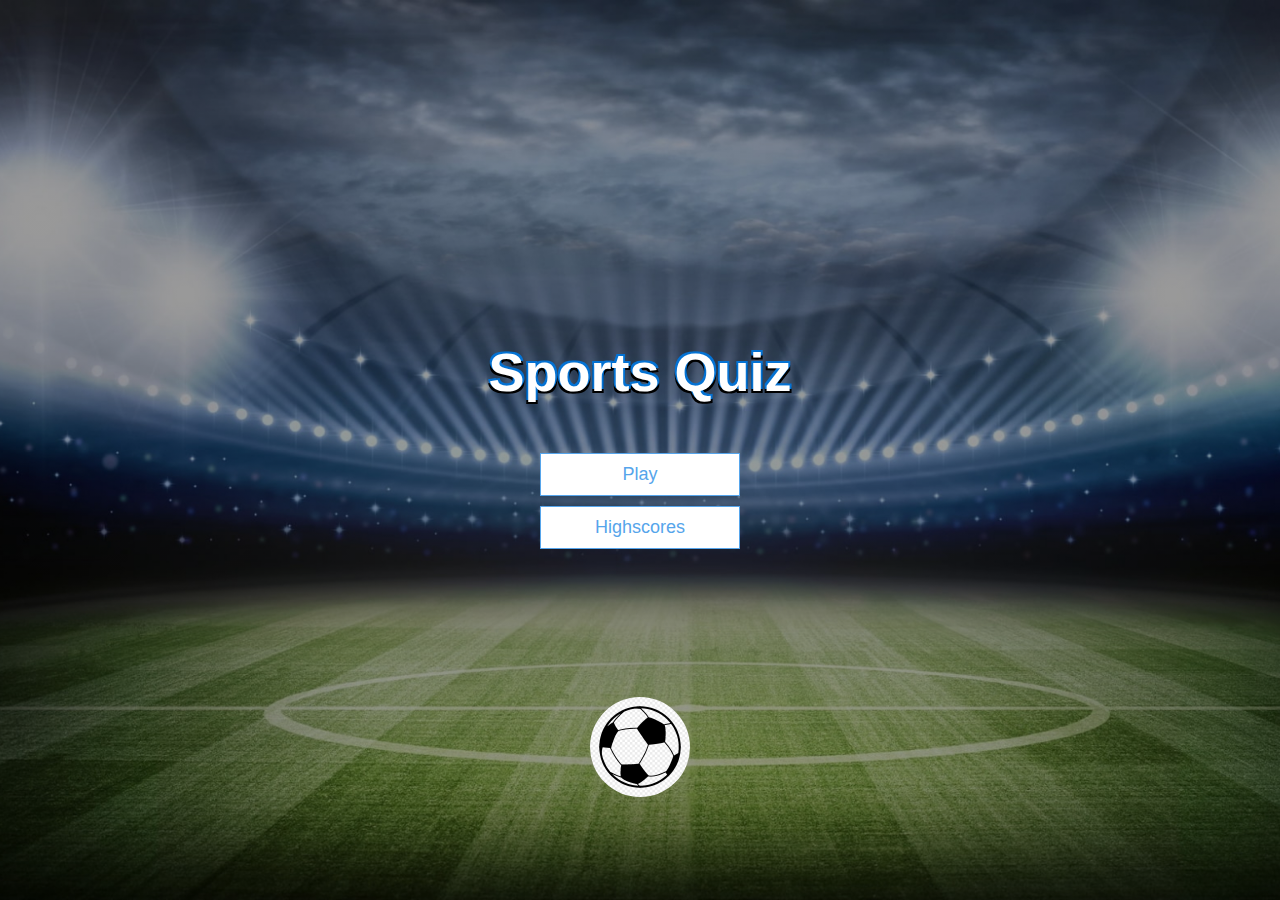
<file: index.html>
<!DOCTYPE html>
<html lang="en">
<head>
    <meta charset="UTF-8">
    <meta name="viewport" content="width=device-width, initial-scale=1.0">
    <title>Sports Quiz</title>
    <link rel="stylesheet" href="app.css">
</head>
<body>
    <div class="container">
        <div id="home" class="flex-center flex-column"> <!--keskittää sisällön ja asettaa elementit pystyriviin -->
            <h1>Sports Quiz</h1>
            <a class="btn" href="/game.html">Play<a>
            <a class="btn" href="/highscores.html">Highscores</a>
        </div>
        <div class="animation-container">
            <div class="sport-animation"></div>
        </div>
    </div>
    </div>
</body>
</html>
</file>
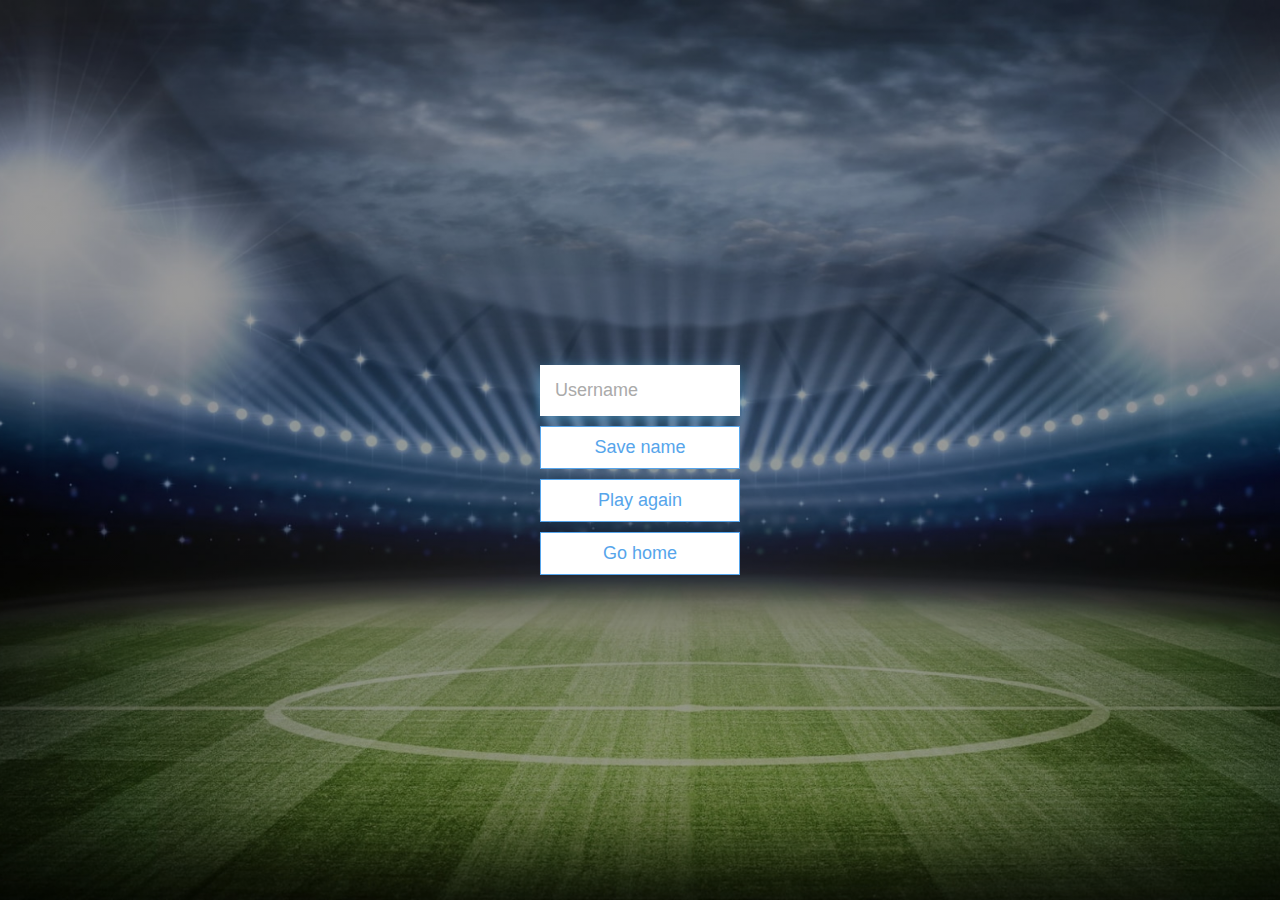
<file: end.html>
<!DOCTYPE html>
<html lang="en">
<head>
    <meta charset="UTF-8">
    <meta name="viewport" content="width=device-width, initial-scale=1.0">
    <title>End</title>
    <link rel="stylesheet" href="app.css">
</head>
<body>
    <div class="container">
        <div id="end" class="flex-center flex-column"> 
            <h1 id="finalScore"></h1>
            <form>
              <input
                type="text"
                name="username"
                id="username"
                placeholder="Username"
              />
              <button
                type="submit"
                class="btn"
                id="saveScoreBtn"
                onclick="saveHighScore(event)"
                disabled
              >
                Save name
              </button>
            </form>
            <a class="btn" href="/game.html">Play again</a>
            <a class="btn" href="/">Go home</a>
          </div>
        </div>
    <script src="end.js"></script>
</body>
</html>
</file>
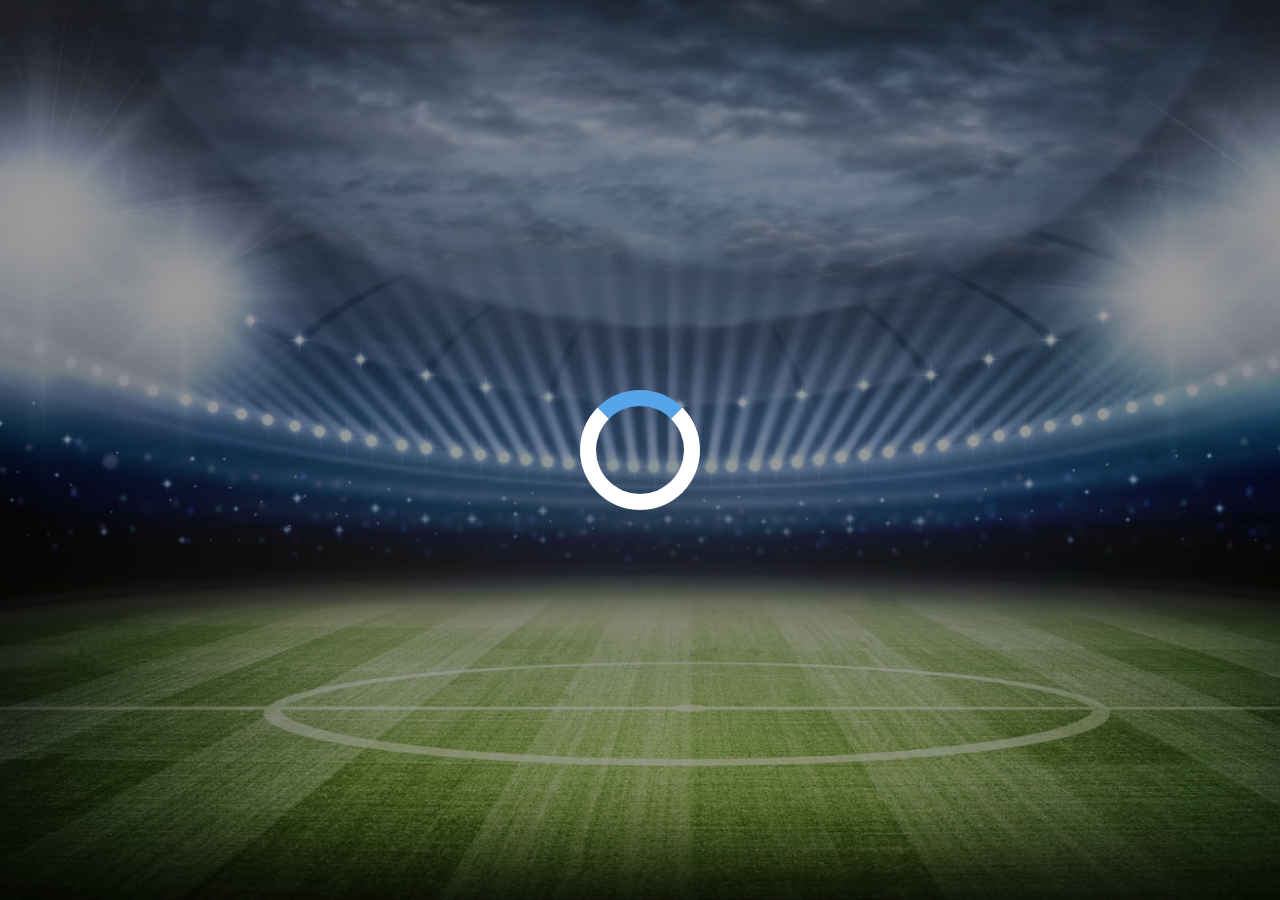
<file: game.html>
<!DOCTYPE html>
<html lang="en">
<head>
    <meta charset="UTF-8">
    <meta name="viewport" content="width=device-width, initial-scale=1.0">
    <title>Sports Quiz</title>
    <link rel="stylesheet" href="app.css">
    <link rel="stylesheet" href="game.css">
</head>
<body>
    <div class="container">
      <div id="loader"></div>
        <div id="game" class="justify-center flex-column hidden">
          <div id="hud">
            <div id="hud-item">
              <p id="progressText" class="hud-prefix">
                Question
              </p>
              <h1 class="hud-main-text" id="questionCounter"></h1>
            </div>
            <div id="hud-item">
              <p class="hud-prefix">
                Score
              </p>
              <h1 class="hud-main-text" id="score">
                0
              </h1>
            </div>
          </div>
          <h2 id="question"></h2>
          <div class="choice-container">
            <p class="choice-prefix">A</p>
            <p class="choice-text" data-number="1"></p>
          </div>
          <div class="choice-container">
            <p class="choice-prefix">B</p>
            <p class="choice-text" data-number="2"></p>
          </div>
          <div class="choice-container">
            <p class="choice-prefix">C</p>
            <p class="choice-text" data-number="3"></p>
          </div>
          <div class="choice-container">
            <p class="choice-prefix">D</p>
            <p class="choice-text" data-number="4"></p>
          </div>
      </div>
    </div>
    <script src="game.js"></script>
</body>
</html>
</file>
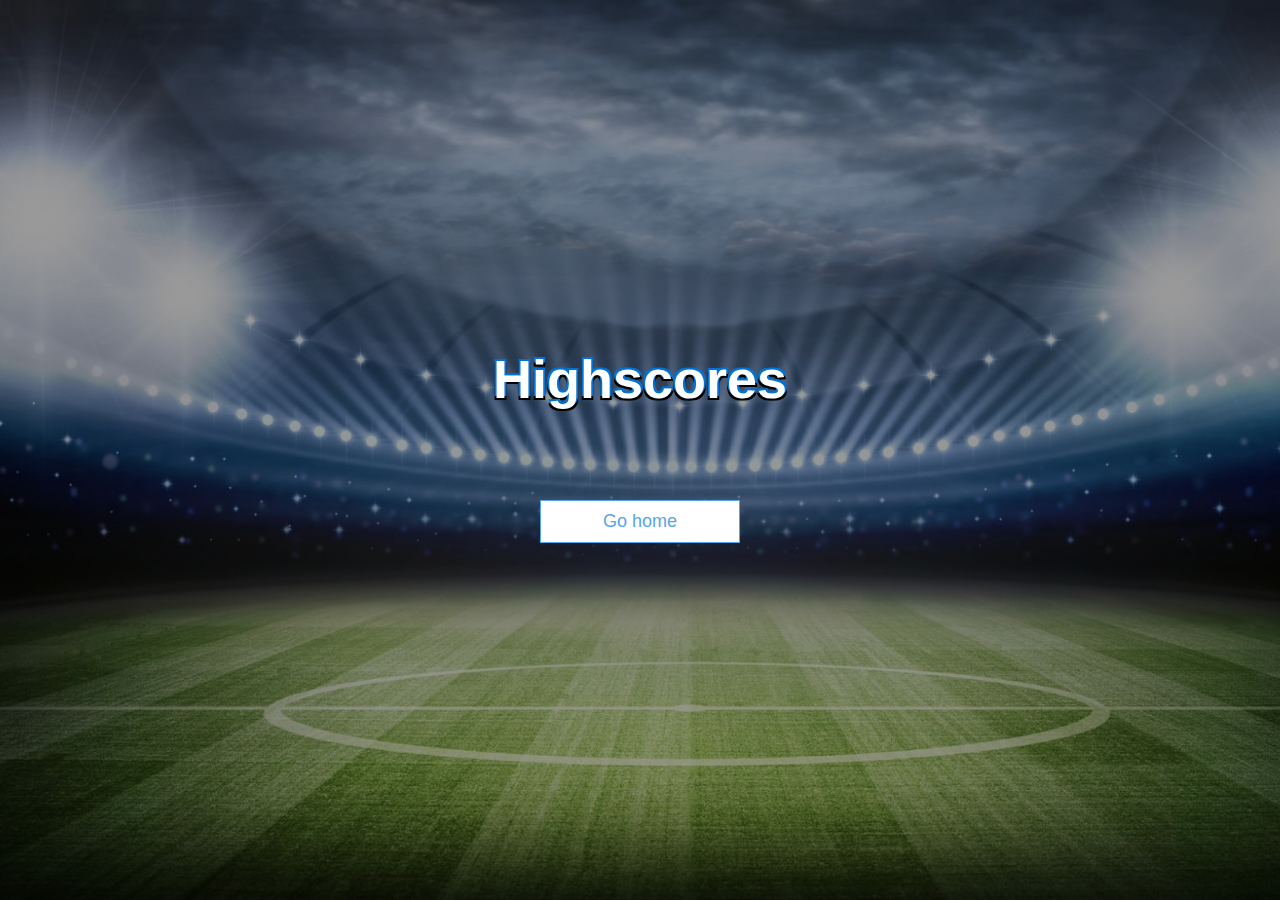
<file: highscores.html>
<!DOCTYPE html>
<html lang="en">
<head>
    <meta charset="UTF-8">
    <meta name="viewport" content="width=device-width, initial-scale=1.0">
    <title>Highscores</title>
    <link rel="stylesheet" href="app.css">
    <link rel="stylesheet" href="highscores.css">
</head>
<body>
    <div class="container"> 
        <div id="highScores" class="flex-center flex-column"> <!--keskittää sisällön ja asettaa elementit pystyriviin -->
            <h1 id="finalScore">Highscores</h1>
            <ul id="highScoresList"></ul>
            <a href="/" class="btn">Go home</a>
        </div>
    </div>
    <script src="highscores.js"></script>
</body>
</html>
</file>
<file: app.css>
body {
  background-image:linear-gradient(rgba(0, 0, 0, 0.4), rgba(0, 0, 0, 0.4)), url('wallpaperflare.com_wallpaper.jpg'); 
  background-size: cover; 
  background-position: center; 
  background-repeat: no-repeat; 
  height: 100vh; 
}
:root{
    background-color: white;
    font-size: 62.5%;
}

*{
    box-sizing: border-box;
    font-family: Arial, Helvetica, sans-serif;
    margin: 0;
    padding: 0;
    color: #0472d3;
}
h1,
h2,
h3,
h4{
    margin-bottom: 1rem;
}
h1{
    font-size: 5.4rem;
    color:white;
    margin-bottom: 5rem;
    text-shadow: 
   -2px -2px 0 #0472d3,
    2px -2px 0 #0472d3,  
   -2px  2px 0 black,  
    2px  2px 0 black;  
}
h2{
    font-size: 4.2rem;
    margin-bottom: 4rem;
    font-weight: 700;
    color: white;
    text-shadow: 
    2px -2px 0 #0472d3,
    2px -2px 0 #0472d3,  
    2px  2px 0 black,  
    2px  2px 0 black;  
}
h3{
    font-size: 2.8rem;
    font-weight: 500;
}
.container{
    width: 100vw;
    height: 100vh;
    display: flex;
    justify-content: center;
    align-items: center;
    max-width: 80rem;
    margin: 0 auto;
    padding: 2rem;
}
.container > * {
width: 100%;
}
.flex-column{
    display: flex;
    flex-direction: column;
}
.flex-center{
    justify-content: center;
    align-items: center;
}
.justify-center {
    justify-content: center;
  }
  
  .text-center {
    text-align: center;
  }
  
  .hidden {
    display: none;
  }

.btn {
    font-size: 1.8rem;
    padding: 1rem 0;
    width: 20rem;
    text-align: center;
    border: 0.1rem solid #56a5eb;
    margin-bottom: 1rem;
    text-decoration: none;
    color: #56a5eb;
    background-color: white;
}
  .btn:hover {
    cursor: pointer;
    box-shadow: 0 0.4rem 1.4rem 0 rgba(86, 185, 235, 0.5);
    transform: translateY(-0.1rem);
    transition: transform 150ms;
  }
  .btn[disabled]:hover {
    cursor: not-allowed;
    box-shadow: none;
    transform: none;
  }
  form {
    width: 100%;
    display: flex;
    flex-direction: column;
    align-items: center;
  }
  input {
  margin-bottom: 1rem;
  width: 20rem;
  padding: 1.5rem;
  font-size: 1.8rem;
  border: none;
  box-shadow: 0 0.4rem 1.4rem 0 rgba(86, 185, 235, 0.5);
  }
  input::placeholder {
    color: #aaa;
  }
  .animation-container {
    position: absolute;
    top: 83%;
    left: 50%;
    transform: translate(-50%, -50%);
    z-index: 1;
    width: 100px;
    height: 100px;
}


.sport-animation {
    width: 100%;
    height: 100%;
    background-image: url('black-outline-soccer-ball-icon-transparent-png-701751694971922pdeoqio6ls.png'); 
    background-size: cover;
    border-radius: 50%;
    animation: spin 5s infinite linear;
}


@keyframes spin {
    0% {
        transform: rotate(0deg);
    }
    100% {
        transform: rotate(360deg);
    }
}
</file>
<file: game.css>
.choice-container {
    display: flex;
    margin-bottom: 0.5rem;
    width: 100%;
    font-size: 1.8rem;
    border: 0.1rem solid rgb(86, 165, 235, 0.25);
    background-color: white;
  }
  .choice-container:hover {
    cursor: pointer;
    box-shadow: 0 0.4rem 1.4rem 0 rgba(80, 190, 241, 0.5);
    transform: translateY(-0.1rem);
    transition: transform 150ms;
  }
  .choice-prefix {
    padding: 1.5rem 2.5rem;
    background-color: #0472d3;
    color: white;
  }
  .choice-text {
    padding: 1.5rem;
    width: 100%;
  }
  .correct {
    background-color: #06f33d;
  }
  .incorrect {
    background-color: #f3081f;
  }

  #hud {
    display: flex;
    justify-content: space-between;
  }
  .hud-prefix {
    text-align: center;
    font-size: 2rem;
    color: white;
  }
  .hud-main-text {
    text-align: center;
  }
  /* Lataaja */
  #loader {
    border: 1.6rem solid white;
    border-radius: 50%;
    border-top: 1.6rem solid #56a5eb;
    width: 12rem;
    height: 12rem;
    animation: spin 2s linear infinite;
  }
  
  @keyframes spin {  /* lataajan animaatio */
    0% {
      transform: rotate(0deg);
    }
    100% {
      transform: rotate(360deg);
    }
  }
</file>
<file: highscores.css>
#highScoresList{
    list-style: none;
    padding-left: 0;
    margin-bottom: 4rem;
}

.high-score{
    font-size: 2.8rem;
    margin-bottom: 0.5rem;
    color: white;
    text-shadow: 
    0.5px -1px 0 #0472d3,
    0.5px -1px 0 #0472d3;
}

.high-score:hover{
    transform: scale(1.05);
}
</file>
